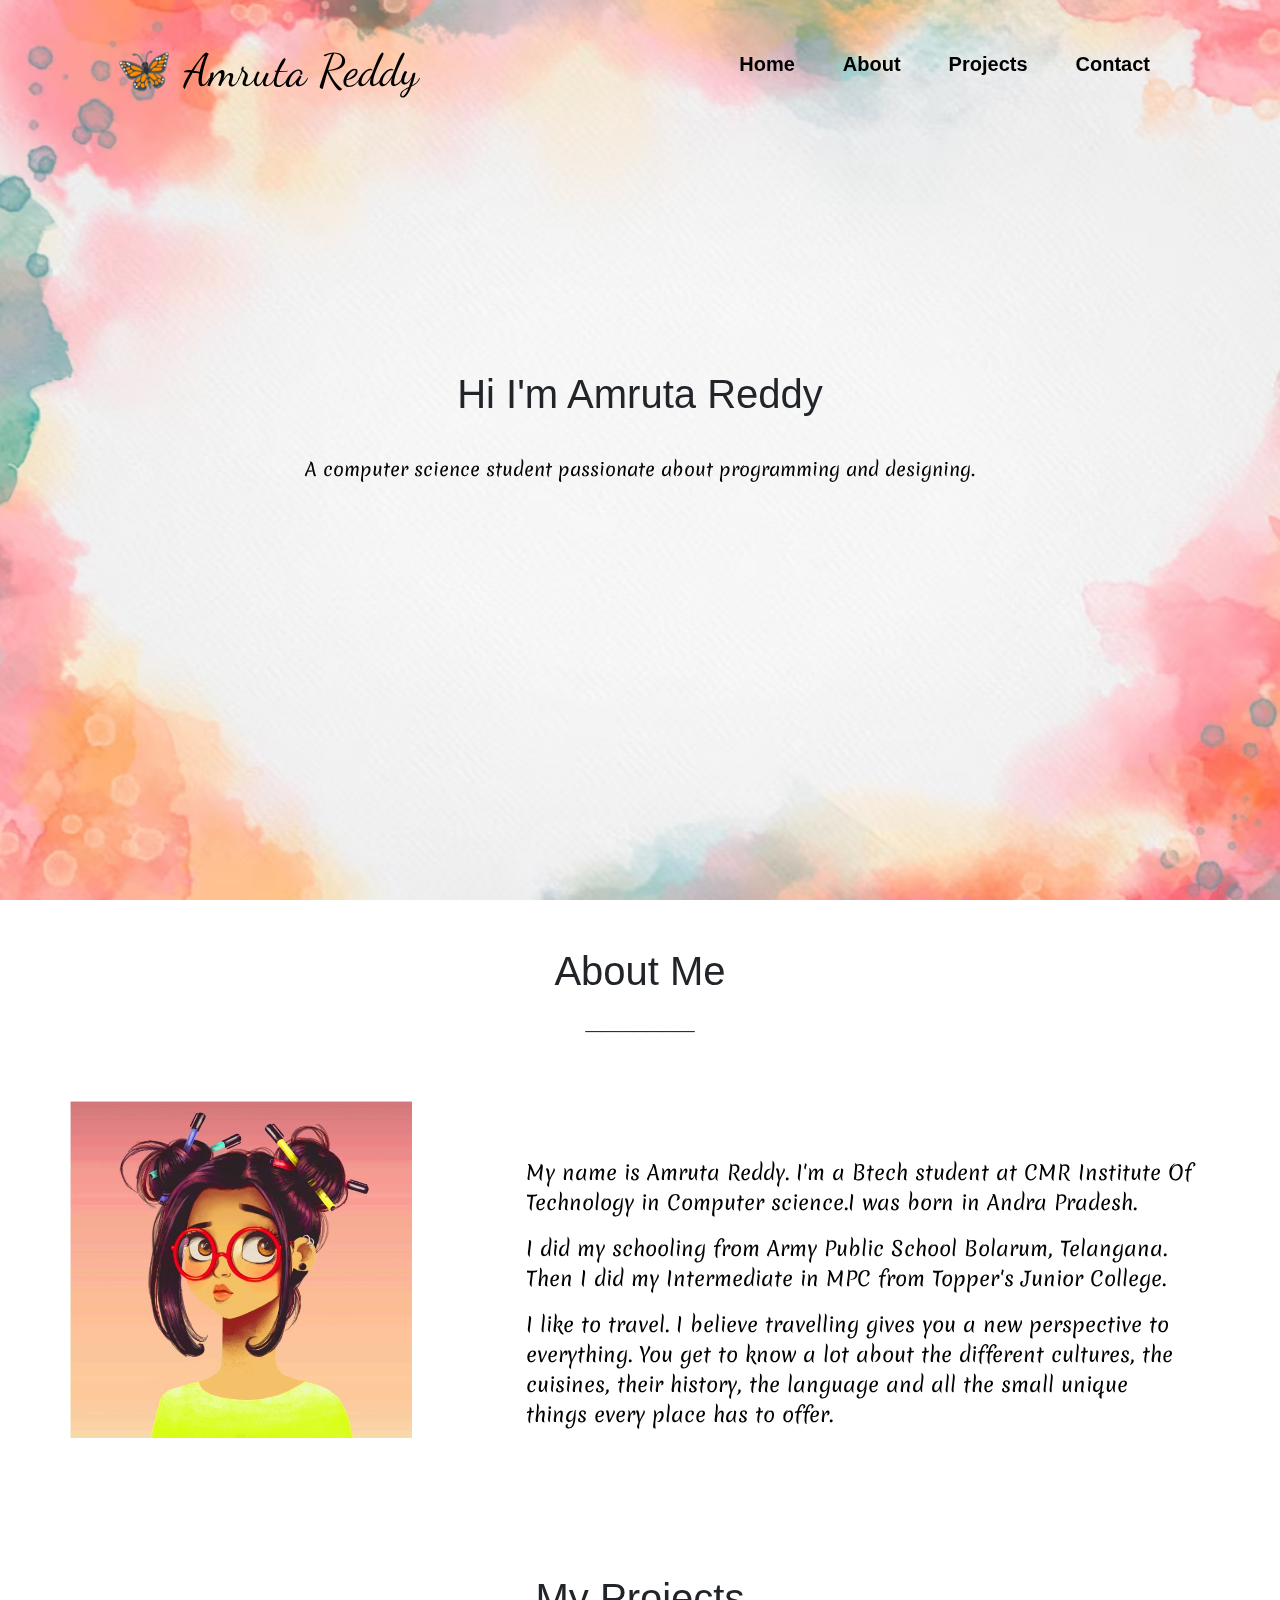
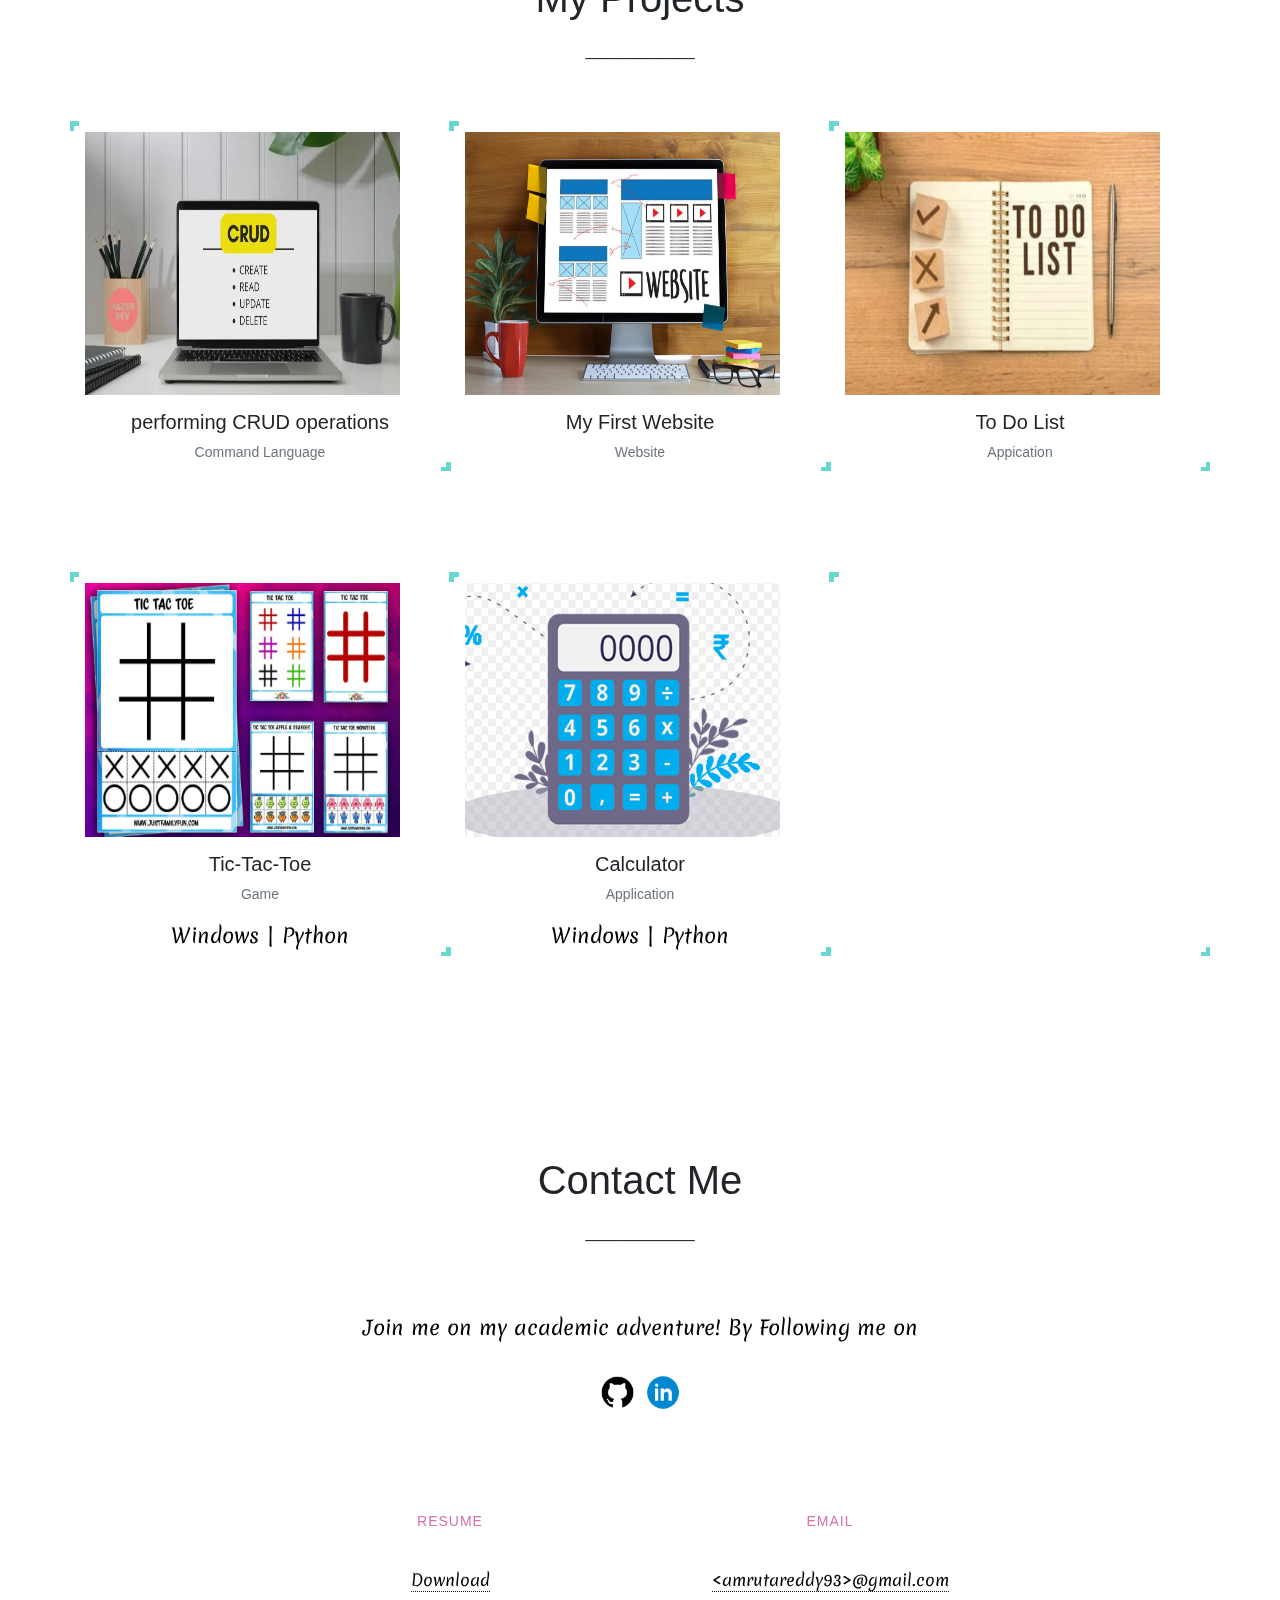
<file: index.html>
<!DOCTYPE html>
<html lang="en">

<head>
    <meta charset="UTF-8" />
    <meta http-equiv="X-UA-Compatible" content="IE=edge" />
    <meta name="viewport" content="width=device-width, initial-scale=1.0" />
    <title>&#129419;Personal Portfolio&#129419;</title>
    <link rel="stylesheet" href="styles.css" />    
    <link rel="stylesheet" href="homestyles.css" /> 
    <link rel="stylesheet" href="aboutstyles.css" /> 
    <link rel="stylesheet" href="projectstyles.css" /> 
    <link rel="stylesheet" href="contactstyles.css" /> 
    <script>
        // Smooth scrolling when clicking on navigation links
        document.querySelectorAll('a[href^="#"]').forEach(anchor => {
          anchor.addEventListener('click', function (e) {
            e.preventDefault();
      
            document.querySelector(this.getAttribute('href')).scrollIntoView({
              behavior: 'smooth'
            });
          });
        });
      </script>
      
</head>

<body>
    <div class="bg"></div>
    <nav class="navbar">
        <!-- LOGO -->
        <div class="logo">&#129419; Amruta Reddy</div>

        <!-- NAVIGATION MENU -->
        <ul class="nav-links">

            <!-- USING CHECKBOX HACK -->
            <input type="checkbox" id="checkbox_toggle" />
            <label for="checkbox_toggle" class="hamburger">&#9776;</label>

            <!-- NAVIGATION MENUS -->
            <div class="menu">

                <li><a href="#section1">Home</a></li>
                <li><a href="#section2">About</a></li>
                <li><a href="#section3">Projects</a></li>
                <li><a href="#section4">Contact</a></li>
            </div>
        </ul>
    </nav>
    <div class="section" id="section1">
        
        <div class="main">
        <h1>Hi I'm Amruta Reddy</h1>
        <p>A computer science student passionate about programming and designing.</p>
    </div>
    </div>
    <div class="section" id="section2">

    <div class="detail">
        <h1>About Me</h1>
        <h3>_______</h3>
    </div>
    <div class="container">
        <div class="row">
            <img src="images\g.jpg" alt="" height="30%" width="30%" style="padding-top: 5%;">
            <div class="col-lg self-bio" style="padding-left: 10%;">
                <p>My name is Amruta Reddy. I'm a Btech student at CMR Institute Of Technology in Computer science.I
                    was born in Andra Pradesh.</p>
                <p>I did my schooling from Army Public School Bolarum, Telangana. Then I did my Intermediate in MPC from
                    Topper's Junior College.</p>
                <p>I like to travel. I believe travelling gives you a new perspective to everything. You get to know a
                    lot about the different cultures, the cuisines, their history, the language and all the small unique
                    things every place has to offer.</p>
            </div>
        </div>
    </div>
    </div>
</div>
    <div class="section" id="section3">
        <link rel="stylesheet" href="projectstyles.css" />
        <link rel="stylesheet" href="https://cdn.jsdelivr.net/npm/bootstrap@4.0.0/dist/css/bootstrap.min.css"
        integrity="sha384-Gn5384xqQ1aoWXA+058RXPxPg6fy4IWvTNh0E263XmFcJlSAwiGgFAW/dAiS6JXm" crossorigin="anonymous">
    <script src="https://code.jquery.com/jquery-3.2.1.slim.min.js"
        integrity="sha384-KJ3o2DKtIkvYIK3UENzmM7KCkRr/rE9/Qpg6aAZGJwFDMVNA/GpGFF93hXpG5KkN"
        crossorigin="anonymous"></script>
    <script src="https://cdn.jsdelivr.net/npm/popper.js@1.12.9/dist/umd/popper.min.js"
        integrity="sha384-ApNbgh9B+Y1QKtv3Rn7W3mgPxhU9K/ScQsAP7hUibX39j7fakFPskvXusvfa0b4Q"
        crossorigin="anonymous"></script>
    <script src="https://cdn.jsdelivr.net/npm/bootstrap@4.0.0/dist/js/bootstrap.min.js"
        integrity="sha384-JZR6Spejh4U02d8jOt6vLEHfe/JQGiRRSQQxSfFWpi1MquVdAyjUar5+76PVCmYl"
        crossorigin="anonymous"></script>
    <link rel="preconnect" href="https://fonts.googleapis.com">
    <link rel="preconnect" href="https://fonts.gstatic.com" crossorigin>
    <link
        href="https://fonts.googleapis.com/css2?family=Cormorant+Garamond:ital,wght@0,300;1,400&family=Dancing+Script:wght@500&family=Merienda:wght@300&display=swap"
        rel="stylesheet">
    <div class="proj">
        <h1>My Projects</h1>
        <h3>_______</h3>
    </div>
    <div class="container">
        <div class="row" style="padding-top: 30px;">
            <div class="col-sm">
                <a href="bash.html"><img src="images\CRUD.jpg" alt="" height="80%" width="90%"></a>
                <h5>performing CRUD operations</h5>
                <p class="text-muted">Command Language</p>
                <p class="des"> Linux | Bash Terminal</p>
            </div>
            <div class="col-sm">
                <a href="website.html"><img src="images\WordPress.jpg" alt="" height="80%" width="90%"></a>
                <h5>My First Website</h5>
                <p class="text-muted">Website</p>
                <p class="des"> Windows | WordPress</p>
            </div>
            <div class="col-sm">
                <a href="todo.html"><img src="images\to do list.png" alt="" height="80%" width="90%"></a>
                <h5>To Do List</h5>
                <p class="text-muted">Appication</p>
                <p class="des"> Windows | Python</p>
            </div>
        </div>
    </div>
    <br>
    <br>
    <br>
    <div class="container">
        <div class="row" style="padding-top: 30px;">
            <div class="col-sm">
                <a href="3tgame.html"><img src="images\tic-tac-toe.png" alt="" height="70%" width="90%"></a>
                <h5>Tic-Tac-Toe</h5>
                <p class="text-muted">Game</p>
                <p class="des"> Windows | Python</p>
            </div>
            <div class="col-sm">
                <a href="calci.html"><img src="images\calci.png" alt="" height="70%" width="90%"></a>
                <h5>Calculator</h5>
                <p class="text-muted">Application</p>
                <p class="des"> Windows | Python</p>
            </div>
            <div class="col-sm">

            </div>
        </div>
    </div>
    <br>
    <br>
    <br>
</div>
    <div class="section" id="section4">
        
    <div class="con">
        <h1>Contact Me</h1>
        <h3>_______</h3>
        <p>Join me on my academic adventure! By Following me on <br> <br><a href="https://github.com/Amruta-Reddy"><img src="images\giticon.png" alt="" width="3%"></a> <a href="https://www.linkedin.com/in/amruta-reddy "><img src="images\linkedinicon.png" alt="" width="3%"></a></p>
    </div>
    <div class="container">
        <div class="row contact-details">
            <div class="col-lg-2"></div>
            <div class="col-lg-4">
                <div class="light-box box-hover">
                    <h2><i class="fa fa-file-text"></i><span>Resume</span></h2>
                    <p><a href="images\resume.pdf" class="only">Download</a>
                    </p>
                </div>
            </div>
            <div class="col-lg-4">
                <div class="light-box box-hover">
                    <h2><i class="fa fa-paper-plane"></i><span>Email</span></h2>
                    <p><a href="mailto:amrutareddy93@gmail.com" class="only">&lt;amrutareddy93&gt;@gmail.com</a></p>
                </div>
            </div>
            <div class="col-lg-2"></div>
        </div>
    </div>
</div>
</body>

</html>
</file>
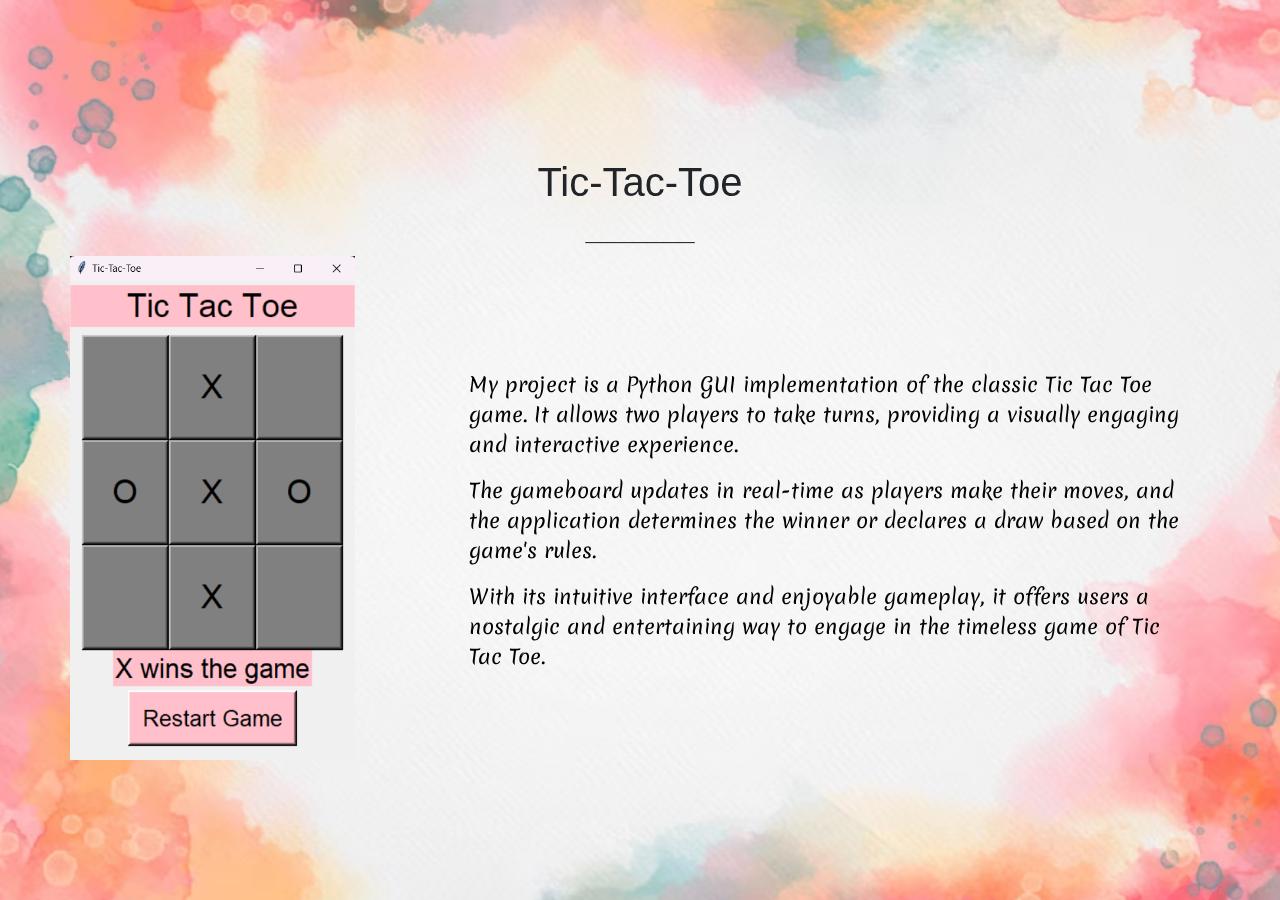
<file: 3tgame.html>
<!DOCTYPE html>
<html lang="en">

<head>
    <meta charset="UTF-8" />
    <meta http-equiv="X-UA-Compatible" content="IE=edge" />
    <meta name="viewport" content="width=device-width, initial-scale=1.0" />
    <title>Tic-Tac-Toe</title>
    <link rel="stylesheet" href="styles.css">
    <link rel="stylesheet" href="aboutstyles.css">
    <link rel="stylesheet" href="https://cdn.jsdelivr.net/npm/bootstrap@4.0.0/dist/css/bootstrap.min.css" integrity="sha384-Gn5384xqQ1aoWXA+058RXPxPg6fy4IWvTNh0E263XmFcJlSAwiGgFAW/dAiS6JXm" crossorigin="anonymous">
    <script src="https://code.jquery.com/jquery-3.2.1.slim.min.js" integrity="sha384-KJ3o2DKtIkvYIK3UENzmM7KCkRr/rE9/Qpg6aAZGJwFDMVNA/GpGFF93hXpG5KkN" crossorigin="anonymous"></script>
    <script src="https://cdn.jsdelivr.net/npm/popper.js@1.12.9/dist/umd/popper.min.js" integrity="sha384-ApNbgh9B+Y1QKtv3Rn7W3mgPxhU9K/ScQsAP7hUibX39j7fakFPskvXusvfa0b4Q" crossorigin="anonymous"></script>
    <script src="https://cdn.jsdelivr.net/npm/bootstrap@4.0.0/dist/js/bootstrap.min.js" integrity="sha384-JZR6Spejh4U02d8jOt6vLEHfe/JQGiRRSQQxSfFWpi1MquVdAyjUar5+76PVCmYl" crossorigin="anonymous"></script>
    <link rel="preconnect" href="https://fonts.googleapis.com">
    <link rel="preconnect" href="https://fonts.gstatic.com" crossorigin>
    <link href="https://fonts.googleapis.com/css2?family=Cormorant+Garamond:ital,wght@0,300;1,400&family=Dancing+Script:wght@500&family=Merienda:wght@300&display=swap" rel="stylesheet">

    
</head>

<body>
    <div class="bg"></div>
    <div class="detail">
        <h1>Tic-Tac-Toe</h1>
        <h3>_______</h3>
    </div>
    <div class="container">
        <div class="row">
            <img src="images\3timg.png" alt=""  width="25%">
            <div class="col-lg self-bio" style="padding-left: 10%;">
                <p>My project is a Python GUI implementation of the classic Tic Tac Toe game. It allows two players to take turns, providing a visually engaging and interactive experience. </p>
                <p> The gameboard updates in real-time as players make their moves, and the application determines the winner or declares a draw based on the game's rules. </p>
                <p>With its intuitive interface and enjoyable gameplay, it offers users a nostalgic and entertaining way to engage in the timeless game of Tic Tac Toe.</p>
            </div>
        </div>
    </div>
    </div>
    
</body>

</html>
</file>
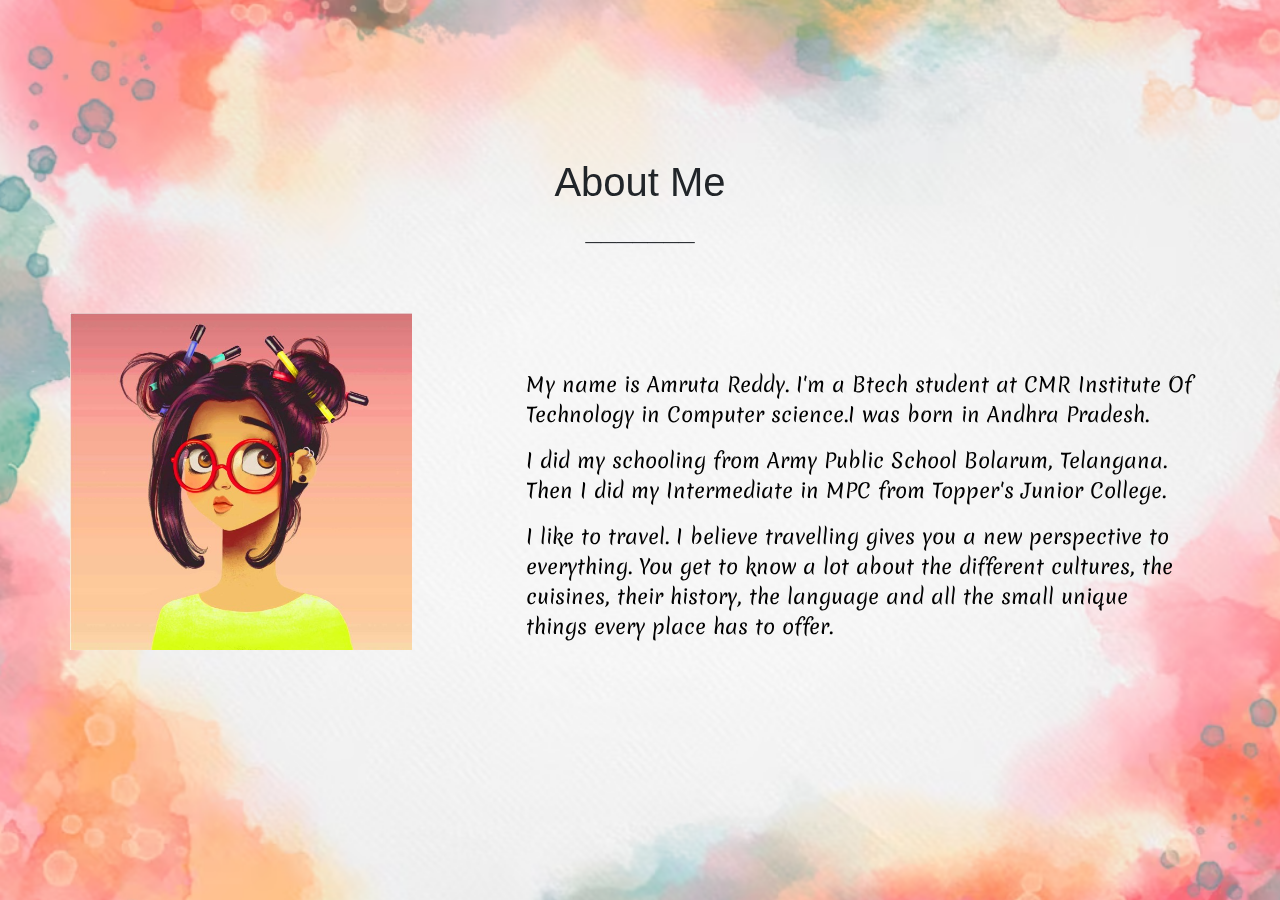
<file: about.html>
<!DOCTYPE html>
<html lang="en">
<head>
    <meta charset="UTF-8">
    <meta http-equiv="X-UA-Compatible" content="IE=edge">
    <meta name="viewport" content="width=device-width, initial-scale=1.0">
    <title>About Me</title>
    <link rel="stylesheet" href="styles.css">    
    <link rel="stylesheet" href="aboutstyles.css">
    <link rel="stylesheet" href="https://cdn.jsdelivr.net/npm/bootstrap@4.0.0/dist/css/bootstrap.min.css" integrity="sha384-Gn5384xqQ1aoWXA+058RXPxPg6fy4IWvTNh0E263XmFcJlSAwiGgFAW/dAiS6JXm" crossorigin="anonymous">
    <script src="https://code.jquery.com/jquery-3.2.1.slim.min.js" integrity="sha384-KJ3o2DKtIkvYIK3UENzmM7KCkRr/rE9/Qpg6aAZGJwFDMVNA/GpGFF93hXpG5KkN" crossorigin="anonymous"></script>
    <script src="https://cdn.jsdelivr.net/npm/popper.js@1.12.9/dist/umd/popper.min.js" integrity="sha384-ApNbgh9B+Y1QKtv3Rn7W3mgPxhU9K/ScQsAP7hUibX39j7fakFPskvXusvfa0b4Q" crossorigin="anonymous"></script>
    <script src="https://cdn.jsdelivr.net/npm/bootstrap@4.0.0/dist/js/bootstrap.min.js" integrity="sha384-JZR6Spejh4U02d8jOt6vLEHfe/JQGiRRSQQxSfFWpi1MquVdAyjUar5+76PVCmYl" crossorigin="anonymous"></script>
    <link rel="preconnect" href="https://fonts.googleapis.com">
    <link rel="preconnect" href="https://fonts.gstatic.com" crossorigin>
    <link href="https://fonts.googleapis.com/css2?family=Cormorant+Garamond:ital,wght@0,300;1,400&family=Dancing+Script:wght@500&family=Merienda:wght@300&display=swap" rel="stylesheet">
</head>
<body>
    <div class="bg"></div>

    <div class="detail">
        <h1>About Me</h1>
        <h3>_______</h3>
    </div>
    <div class="container">
        <div class="row">
            <img src="images\g.jpg" alt="" height="30%" width="30%" style="padding-top: 5%;">
            <div class="col-lg self-bio" style="padding-left: 10%;">
                <p>My name is Amruta Reddy. I'm a Btech student at CMR Institute Of Technology in Computer science.I
                    was born in Andhra Pradesh.</p>
                <p>I did my schooling from Army Public School Bolarum, Telangana. Then I did my Intermediate in MPC from
                    Topper's Junior College.</p>
                <p>I like to travel. I believe travelling gives you a new perspective to everything. You get to know a
                    lot about the different cultures, the cuisines, their history, the language and all the small unique
                    things every place has to offer.</p>
            </div>
        </div>
    </div>
    </div>

</body>
</html>
</file>
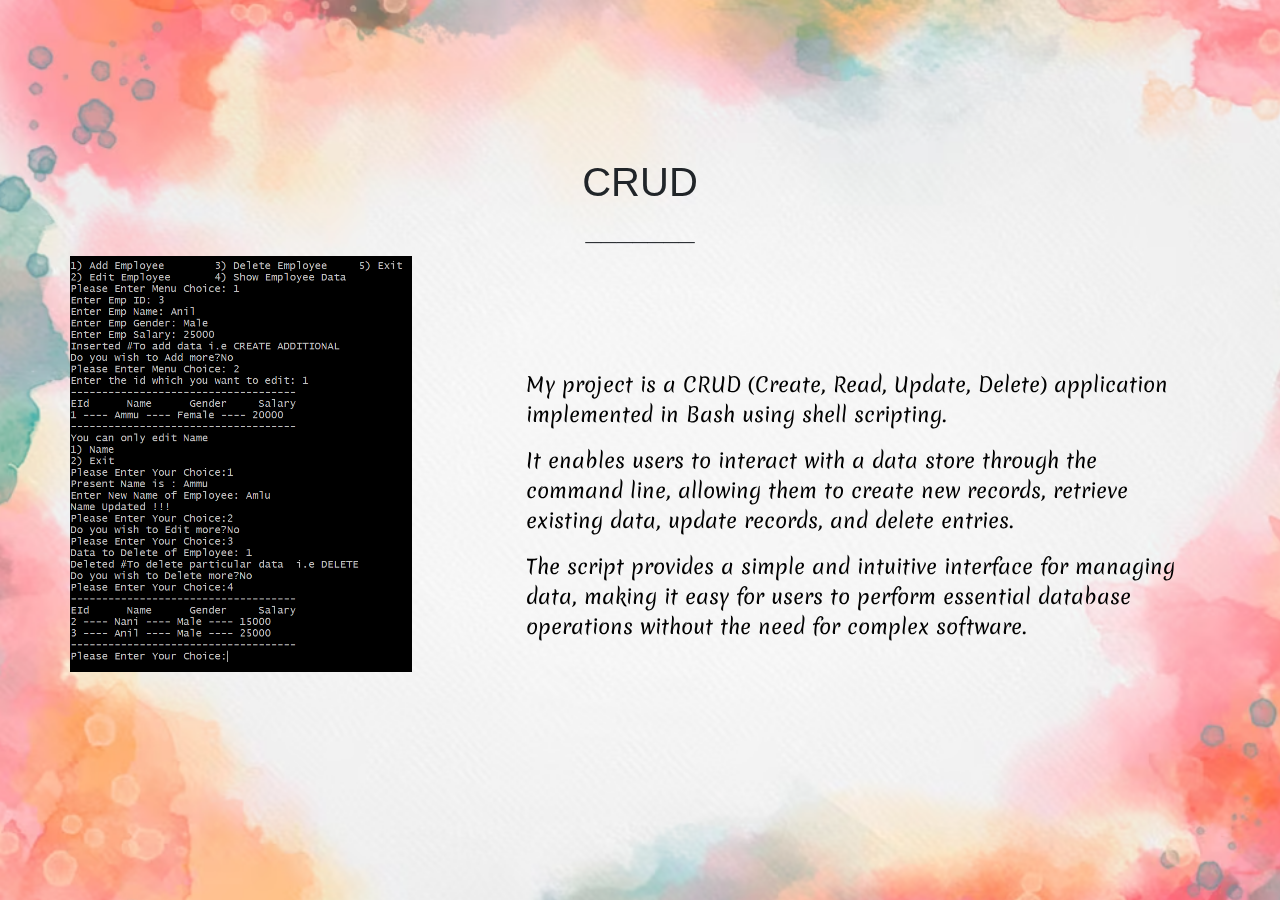
<file: bash.html>
<!DOCTYPE html>
<html lang="en">

<head>
    <meta charset="UTF-8" />
    <meta http-equiv="X-UA-Compatible" content="IE=edge" />
    <meta name="viewport" content="width=device-width, initial-scale=1.0" />
    <title>CRUD</title>
    <link rel="stylesheet" href="styles.css">
    <link rel="stylesheet" href="aboutstyles.css">
    <link rel="stylesheet" href="https://cdn.jsdelivr.net/npm/bootstrap@4.0.0/dist/css/bootstrap.min.css" integrity="sha384-Gn5384xqQ1aoWXA+058RXPxPg6fy4IWvTNh0E263XmFcJlSAwiGgFAW/dAiS6JXm" crossorigin="anonymous">
    <script src="https://code.jquery.com/jquery-3.2.1.slim.min.js" integrity="sha384-KJ3o2DKtIkvYIK3UENzmM7KCkRr/rE9/Qpg6aAZGJwFDMVNA/GpGFF93hXpG5KkN" crossorigin="anonymous"></script>
    <script src="https://cdn.jsdelivr.net/npm/popper.js@1.12.9/dist/umd/popper.min.js" integrity="sha384-ApNbgh9B+Y1QKtv3Rn7W3mgPxhU9K/ScQsAP7hUibX39j7fakFPskvXusvfa0b4Q" crossorigin="anonymous"></script>
    <script src="https://cdn.jsdelivr.net/npm/bootstrap@4.0.0/dist/js/bootstrap.min.js" integrity="sha384-JZR6Spejh4U02d8jOt6vLEHfe/JQGiRRSQQxSfFWpi1MquVdAyjUar5+76PVCmYl" crossorigin="anonymous"></script>
    <link rel="preconnect" href="https://fonts.googleapis.com">
    <link rel="preconnect" href="https://fonts.gstatic.com" crossorigin>
    <link href="https://fonts.googleapis.com/css2?family=Cormorant+Garamond:ital,wght@0,300;1,400&family=Dancing+Script:wght@500&family=Merienda:wght@300&display=swap" rel="stylesheet">

    
</head>

<body>
    <div class="bg"></div>
    <div class="detail">
        <h1>CRUD</h1>
        <h3>_______</h3>
    </div>
    <div class="container">
        <div class="row">
            <img src="images\bashimg.png" alt="" height="30%" width="30%" >
            <div class="col-lg self-bio" style="padding-left: 10%;">
                <p>My project is a CRUD (Create, Read, Update, Delete) application implemented in Bash using shell scripting. </p>
                <p> It enables users to interact with a data store through the command line, allowing them to create new records, retrieve existing data, update records, and delete entries. </p>
                <p>The script provides a simple and intuitive interface for managing data, making it easy for users to perform essential database operations without the need for complex software.</p>
            </div>
        </div>
    </div>
    </div>
    
</body>

</html>
</file>
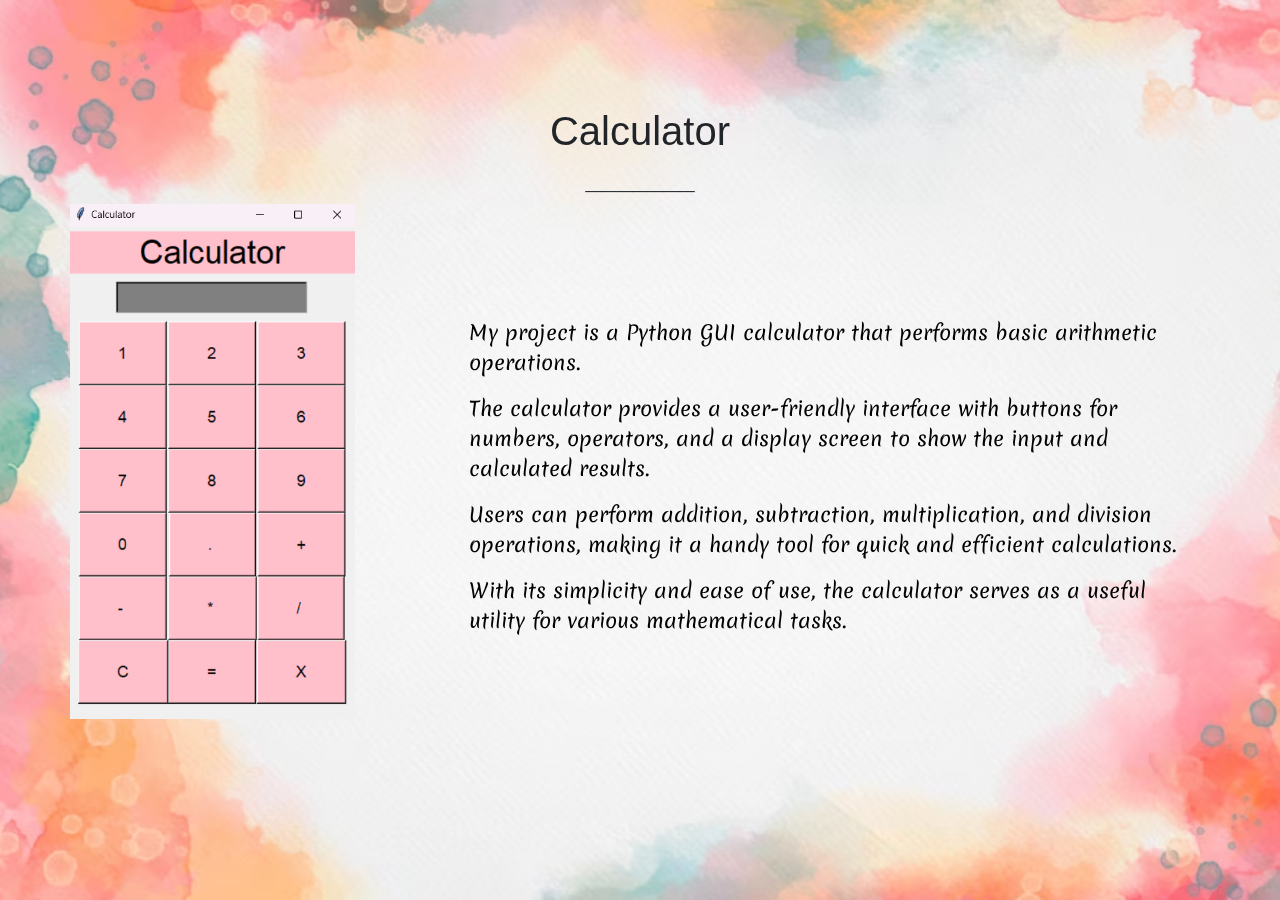
<file: calci.html>
<!DOCTYPE html>
<html lang="en">

<head>
    <meta charset="UTF-8" />
    <meta http-equiv="X-UA-Compatible" content="IE=edge" />
    <meta name="viewport" content="width=device-width, initial-scale=1.0" />
    <title>Calculator</title>
    <link rel="stylesheet" href="styles.css">
    <link rel="stylesheet" href="aboutstyles.css">
    <link rel="stylesheet" href="https://cdn.jsdelivr.net/npm/bootstrap@4.0.0/dist/css/bootstrap.min.css" integrity="sha384-Gn5384xqQ1aoWXA+058RXPxPg6fy4IWvTNh0E263XmFcJlSAwiGgFAW/dAiS6JXm" crossorigin="anonymous">
    <script src="https://code.jquery.com/jquery-3.2.1.slim.min.js" integrity="sha384-KJ3o2DKtIkvYIK3UENzmM7KCkRr/rE9/Qpg6aAZGJwFDMVNA/GpGFF93hXpG5KkN" crossorigin="anonymous"></script>
    <script src="https://cdn.jsdelivr.net/npm/popper.js@1.12.9/dist/umd/popper.min.js" integrity="sha384-ApNbgh9B+Y1QKtv3Rn7W3mgPxhU9K/ScQsAP7hUibX39j7fakFPskvXusvfa0b4Q" crossorigin="anonymous"></script>
    <script src="https://cdn.jsdelivr.net/npm/bootstrap@4.0.0/dist/js/bootstrap.min.js" integrity="sha384-JZR6Spejh4U02d8jOt6vLEHfe/JQGiRRSQQxSfFWpi1MquVdAyjUar5+76PVCmYl" crossorigin="anonymous"></script>
    <link rel="preconnect" href="https://fonts.googleapis.com">
    <link rel="preconnect" href="https://fonts.gstatic.com" crossorigin>
    <link href="https://fonts.googleapis.com/css2?family=Cormorant+Garamond:ital,wght@0,300;1,400&family=Dancing+Script:wght@500&family=Merienda:wght@300&display=swap" rel="stylesheet">

    
</head>

<body>
    <div class="bg"></div>
    <div class="detail">
        <h1 style="padding-top:6%;">Calculator</h1>
        <h3>_______</h3>
    </div>
    <div class="container">
        <div class="row">
            <img src="images\calcimg.png" alt="" height="20%" width="25%" >
            <div class="col-lg self-bio" style="padding-left: 10%;">
                <p>My project is a Python GUI calculator that performs basic arithmetic operations.</p>
                <p>The calculator provides a user-friendly interface with buttons for numbers, operators, and a display screen to show the input and calculated results. </p>
                <p>Users can perform addition, subtraction, multiplication, and division operations, making it a handy tool for quick and efficient calculations. </p>
                <p>With its simplicity and ease of use, the calculator serves as a useful utility for various mathematical tasks.</p>
            </div>
        </div>
    </div>
    </div>
    
</body>

</html>
</file>
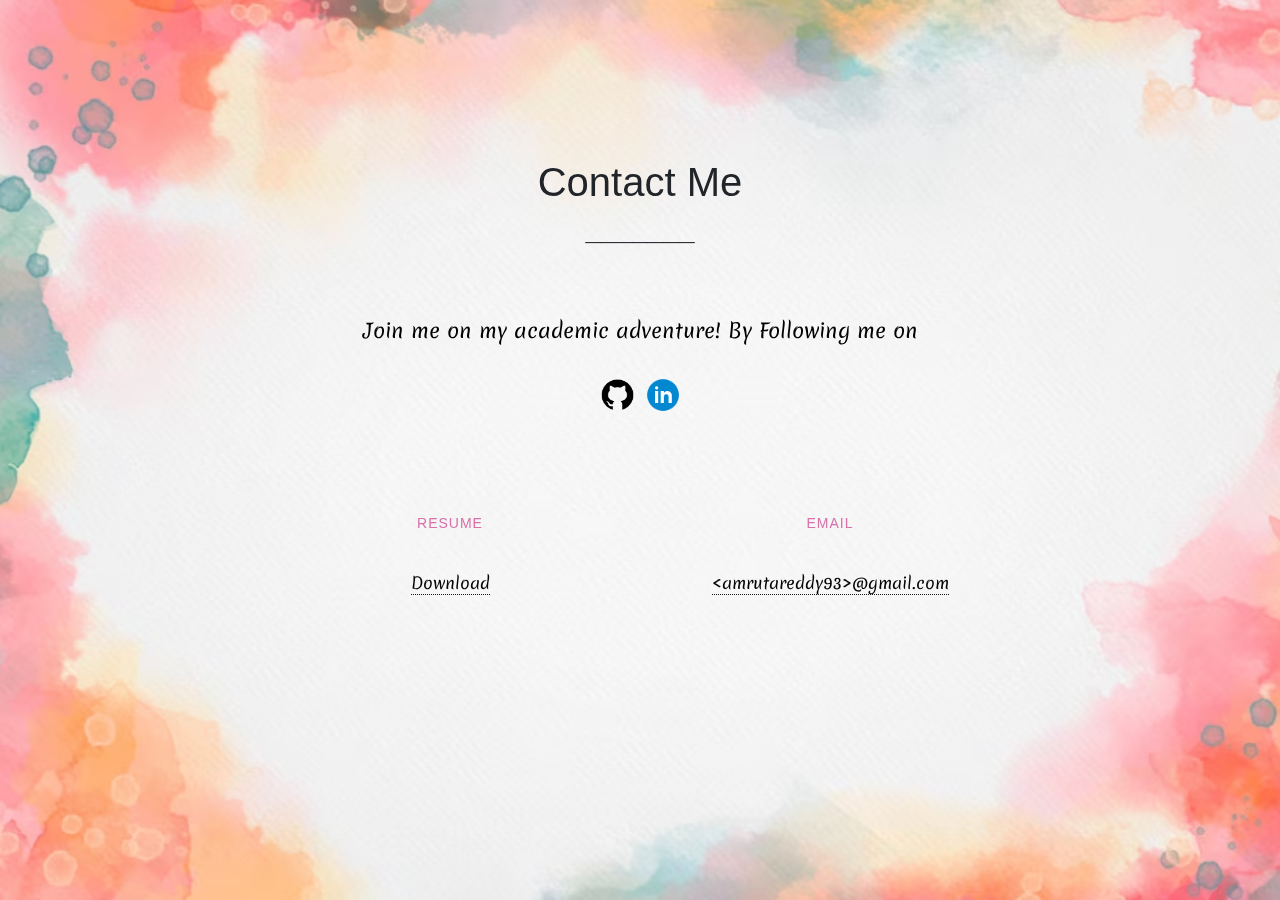
<file: contact.html>
<!DOCTYPE html>
<html lang="en">
<head>
    <meta charset="UTF-8">
    <meta http-equiv="X-UA-Compatible" content="IE=edge">
    <meta name="viewport" content="width=device-width, initial-scale=1.0">
    <title>contact</title>
    <link rel="stylesheet" href="styles.css">
    <link rel="stylesheet" href="contactstyles.css">
    
    <link rel="stylesheet" href="https://cdn.jsdelivr.net/npm/bootstrap@4.0.0/dist/css/bootstrap.min.css" integrity="sha384-Gn5384xqQ1aoWXA+058RXPxPg6fy4IWvTNh0E263XmFcJlSAwiGgFAW/dAiS6JXm" crossorigin="anonymous">
    <script src="https://code.jquery.com/jquery-3.2.1.slim.min.js" integrity="sha384-KJ3o2DKtIkvYIK3UENzmM7KCkRr/rE9/Qpg6aAZGJwFDMVNA/GpGFF93hXpG5KkN" crossorigin="anonymous"></script>
    <script src="https://cdn.jsdelivr.net/npm/popper.js@1.12.9/dist/umd/popper.min.js" integrity="sha384-ApNbgh9B+Y1QKtv3Rn7W3mgPxhU9K/ScQsAP7hUibX39j7fakFPskvXusvfa0b4Q" crossorigin="anonymous"></script>
    <script src="https://cdn.jsdelivr.net/npm/bootstrap@4.0.0/dist/js/bootstrap.min.js" integrity="sha384-JZR6Spejh4U02d8jOt6vLEHfe/JQGiRRSQQxSfFWpi1MquVdAyjUar5+76PVCmYl" crossorigin="anonymous"></script>
    <link rel="preconnect" href="https://fonts.googleapis.com">
    <link rel="preconnect" href="https://fonts.gstatic.com" crossorigin>
    <link href="https://fonts.googleapis.com/css2?family=Cormorant+Garamond:ital,wght@0,300;1,400&family=Dancing+Script:wght@500&family=Merienda:wght@300&display=swap" rel="stylesheet">
    <link rel="stylesheet" href="https://cdn.jsdelivr.net/npm/bootstrap@4.0.0/dist/css/bootstrap.min.css" integrity="sha384-Gn5384xqQ1aoWXA+058RXPxPg6fy4IWvTNh0E263XmFcJlSAwiGgFAW/dAiS6JXm" crossorigin="anonymous">
    <script src="https://code.jquery.com/jquery-3.2.1.slim.min.js" integrity="sha384-KJ3o2DKtIkvYIK3UENzmM7KCkRr/rE9/Qpg6aAZGJwFDMVNA/GpGFF93hXpG5KkN" crossorigin="anonymous"></script>
    <script src="https://cdn.jsdelivr.net/npm/popper.js@1.12.9/dist/umd/popper.min.js" integrity="sha384-ApNbgh9B+Y1QKtv3Rn7W3mgPxhU9K/ScQsAP7hUibX39j7fakFPskvXusvfa0b4Q" crossorigin="anonymous"></script>
    <script src="https://cdn.jsdelivr.net/npm/bootstrap@4.0.0/dist/js/bootstrap.min.js" integrity="sha384-JZR6Spejh4U02d8jOt6vLEHfe/JQGiRRSQQxSfFWpi1MquVdAyjUar5+76PVCmYl" crossorigin="anonymous"></script>
    <link rel="preconnect" href="https://fonts.googleapis.com">
    <link rel="preconnect" href="https://fonts.gstatic.com" crossorigin>
    <link href="https://fonts.googleapis.com/css2?family=Cormorant+Garamond:ital,wght@0,300;1,400&family=Dancing+Script:wght@500&family=Merienda:wght@300&display=swap" rel="stylesheet">

</head>
<body>
    <div class="bg"></div>
    <div class="con">
        <h1>Contact Me</h1>
        <h3>_______</h3>
        <p>Join me on my academic adventure! By Following me on <br> <br><a href="https://github.com/Amruta-Reddy"><img src="images\giticon.png" alt="" width="3%"></a> <a href="https://www.linkedin.com/in/amruta-reddy "><img src="images\linkedinicon.png" alt="" width="3%"></a></p>
    </div>
    <div class="container">
        <div class="row contact-details">
            <div class="col-lg-2"></div>
            <div class="col-lg-4">
                <div class="light-box box-hover">
                    <h2><i class="fa fa-file-text"></i><span>Resume</span></h2>
                    <p><a href="images\resume.pdf" class="only">Download</a>
                    </p>
                </div>
            </div>
            <div class="col-lg-4">
                <div class="light-box box-hover">
                    <h2><i class="fa fa-paper-plane"></i><span>Email</span></h2>
                    <p><a href="mailto:amrutareddy93@gmail.com" class="only">&lt;amrutareddy93&gt;@gmail.com</a></p>
                </div>
            </div>
            <div class="col-lg-2"></div>
        </div>
    </div>
</body>
</html>
</file>
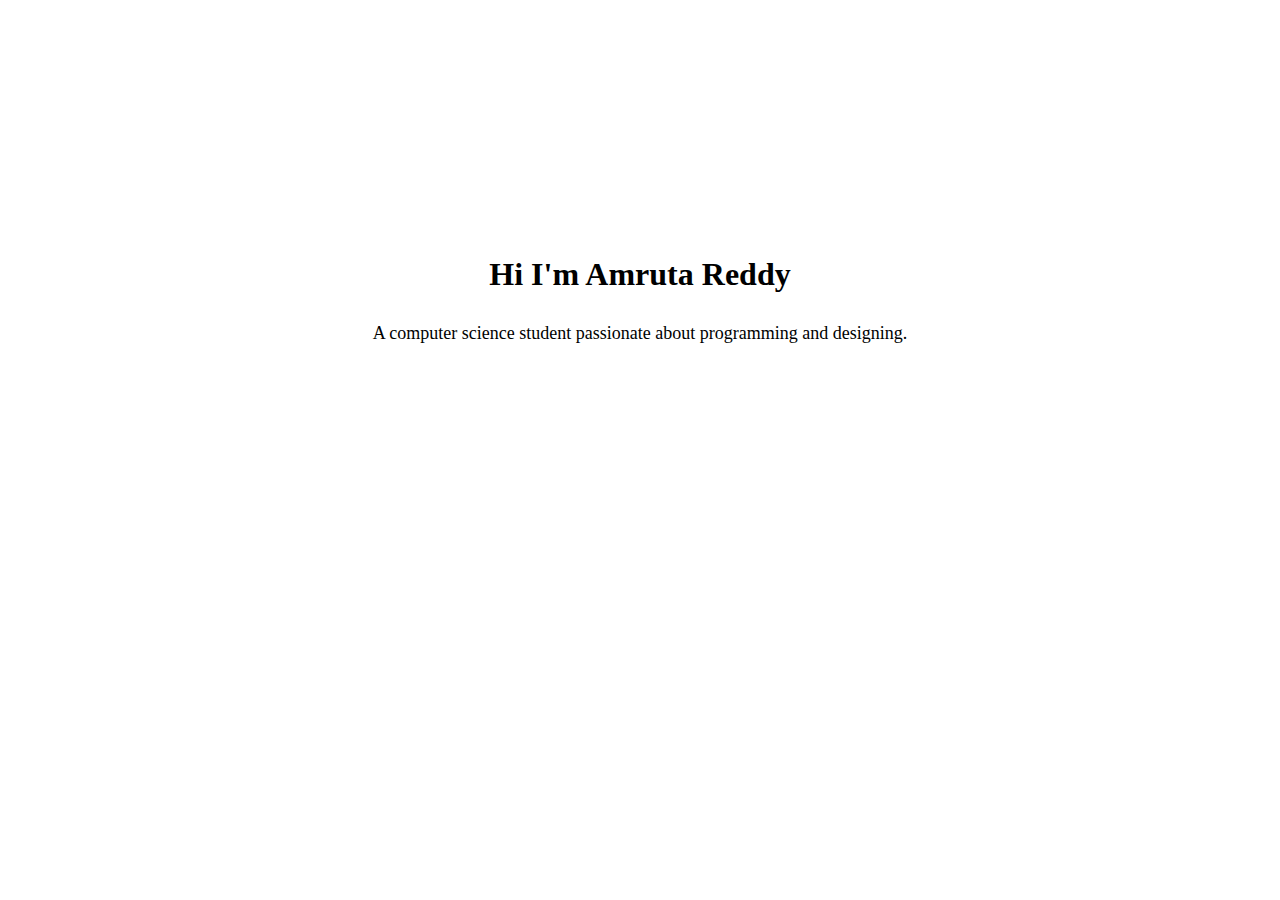
<file: home.html>
<!DOCTYPE html>
<html lang="en">

<head>
    <meta charset="UTF-8" />
    <meta http-equiv="X-UA-Compatible" content="IE=edge" />
    <meta name="viewport" content="width=device-width, initial-scale=1.0" />
    <title>&#129419;Personal Portfolio&#129419;</title>
    <link rel="stylesheet" href="styles.css" />
    <link rel="stylesheet" href="homestyles.css"/>
    <link rel="preconnect" href="https://fonts.googleapis.com">
    <link rel="preconnect" href="https://fonts.gstatic.com" crossorigin>
    <link href="https://fonts.googleapis.com/css2?family=Dancing+Script:wght@500&display=swap" rel="stylesheet">
    
</head>

<body>
    <div class="main">
        <h1>Hi I'm Amruta Reddy</h1>
        <p>A computer science student passionate about programming and designing.</p>
    </div>
</body>

</html>
</file>
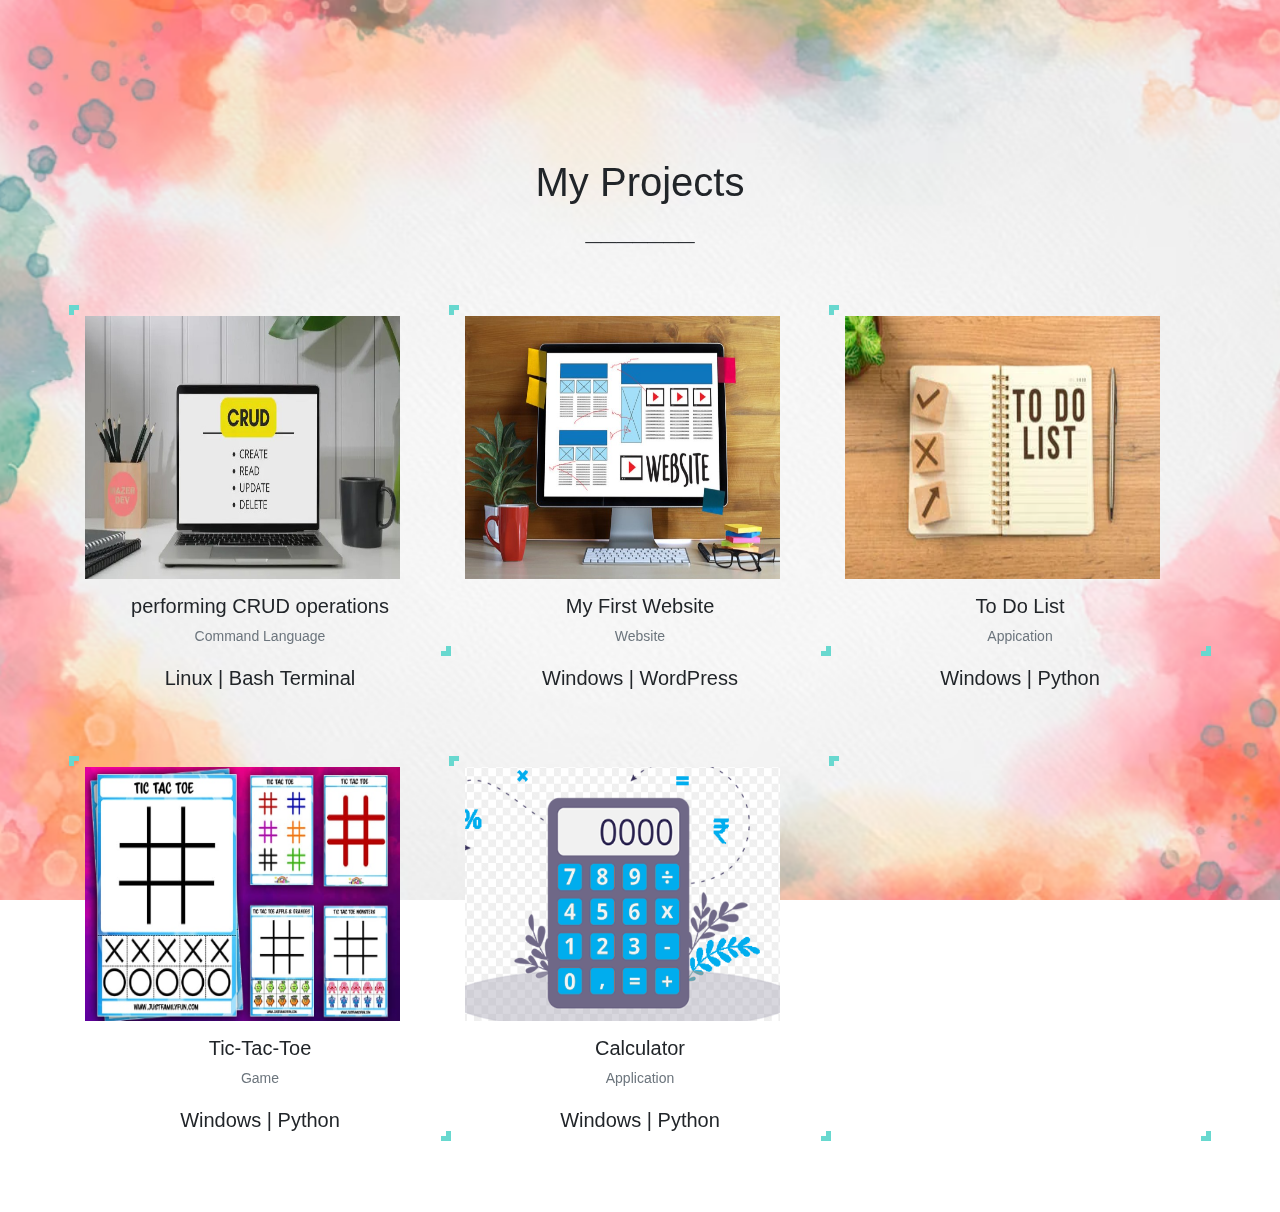
<file: projects.html>
<!DOCTYPE html>
<html lang="en">

<head>
    <meta charset="UTF-8">
    <meta http-equiv="X-UA-Compatible" content="IE=edge">
    <meta name="viewport" content="width=device-width, initial-scale=1.0">
    <title>My Projects</title>
    <link rel="stylesheet" href="projectstyles.css">
    <link rel="stylesheet" href="styles.css">

    <link rel="stylesheet" href="https://cdn.jsdelivr.net/npm/bootstrap@4.0.0/dist/css/bootstrap.min.css"
        integrity="sha384-Gn5384xqQ1aoWXA+058RXPxPg6fy4IWvTNh0E263XmFcJlSAwiGgFAW/dAiS6JXm" crossorigin="anonymous">
    <script src="https://code.jquery.com/jquery-3.2.1.slim.min.js"
        integrity="sha384-KJ3o2DKtIkvYIK3UENzmM7KCkRr/rE9/Qpg6aAZGJwFDMVNA/GpGFF93hXpG5KkN"
        crossorigin="anonymous"></script>
    <script src="https://cdn.jsdelivr.net/npm/popper.js@1.12.9/dist/umd/popper.min.js"
        integrity="sha384-ApNbgh9B+Y1QKtv3Rn7W3mgPxhU9K/ScQsAP7hUibX39j7fakFPskvXusvfa0b4Q"
        crossorigin="anonymous"></script>
    <script src="https://cdn.jsdelivr.net/npm/bootstrap@4.0.0/dist/js/bootstrap.min.js"
        integrity="sha384-JZR6Spejh4U02d8jOt6vLEHfe/JQGiRRSQQxSfFWpi1MquVdAyjUar5+76PVCmYl"
        crossorigin="anonymous"></script>
    <link rel="preconnect" href="https://fonts.googleapis.com">
    <link rel="preconnect" href="https://fonts.gstatic.com" crossorigin>
    <link
        href="https://fonts.googleapis.com/css2?family=Cormorant+Garamond:ital,wght@0,300;1,400&family=Dancing+Script:wght@500&family=Merienda:wght@300&display=swap"
        rel="stylesheet">
</head>

<body>
    <div class="bg"></div>
    <div class="proj">
        <h1>My Projects</h1>
        <h3>_______</h3>
    </div>
    <div class="container">
        <div class="row" style="padding-top: 30px;">
            <div class="col-sm">
                <a href="bash.html"><img src="images\CRUD.jpg" alt="" height="80%" width="90%"></a>
                <h5>performing CRUD operations</h5>
                <p class="text-muted">Command Language</p>
                <p class="des"> Linux | Bash Terminal</p>
            </div>
            <div class="col-sm">
                <a href="website.html"><img src="images\WordPress.jpg" alt="" height="80%" width="90%"></a>
                <h5>My First Website</h5>
                <p class="text-muted">Website</p>
                <p class="des"> Windows | WordPress</p>
            </div>
            <div class="col-sm">
                <a href="todo.html"><img src="images\to do list.png" alt="" height="80%" width="90%"></a>
                <h5>To Do List</h5>
                <p class="text-muted">Appication</p>
                <p class="des"> Windows | Python</p>
            </div>
        </div>
    </div>
    <br>
    <br>
    <br>
    <div class="container">
        <div class="row" style="padding-top: 30px;">
            <div class="col-sm">
                <a href="3tgame.html"><img src="images\tic-tac-toe.png" alt="" height="70%" width="90%"></a>
                <h5>Tic-Tac-Toe</h5>
                <p class="text-muted">Game</p>
                <p class="des"> Windows | Python</p>
            </div>
            <div class="col-sm">
                <a href="calci.html"><img src="images\calci.png" alt="" height="70%" width="90%"></a>
                <h5>Calculator</h5>
                <p class="text-muted">Application</p>
                <p class="des"> Windows | Python</p>
            </div>
            <div class="col-sm">

            </div>
        </div>
    </div>
    <br>
    <br>
    <br>
</body>

</html>
</file>
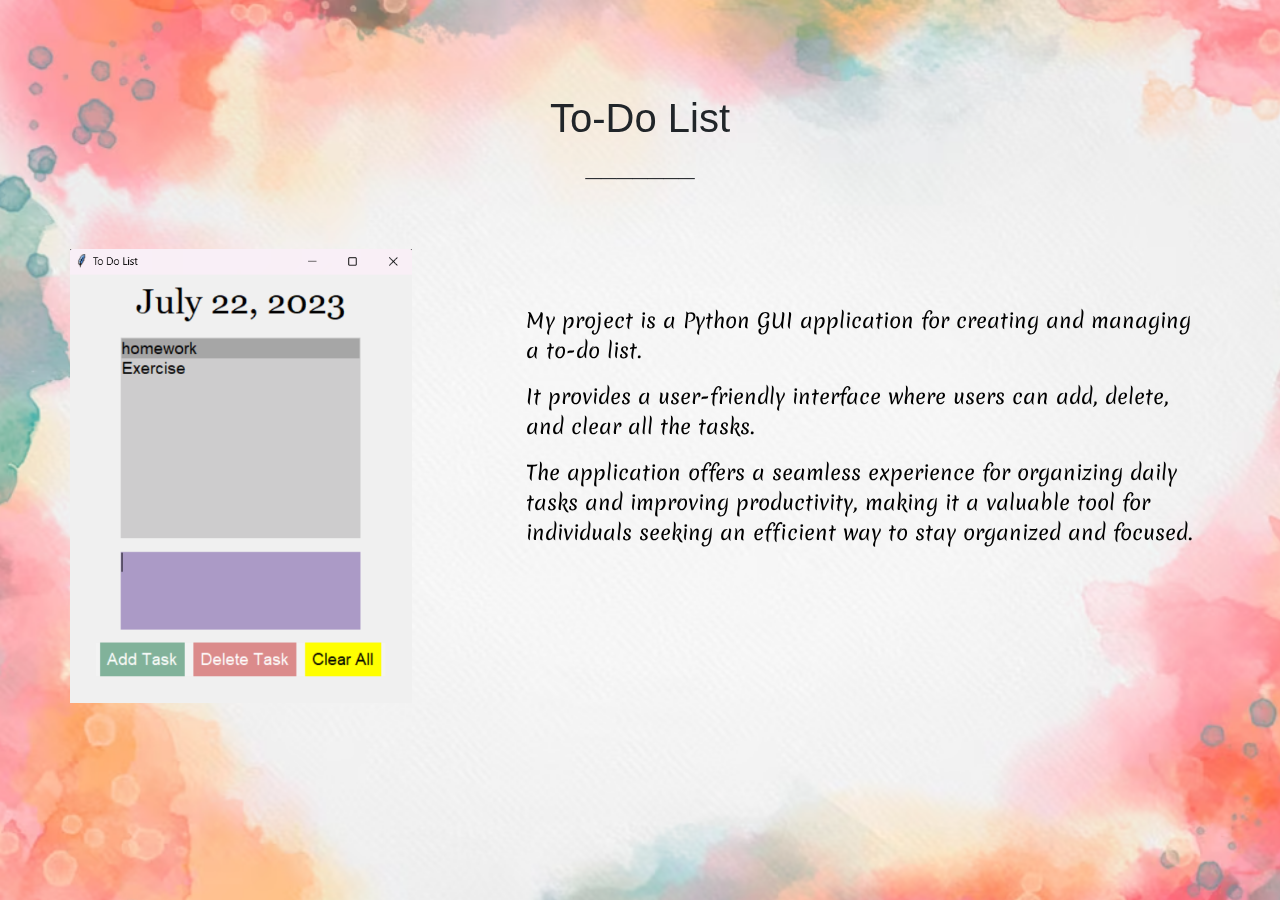
<file: todo.html>
<!DOCTYPE html>
<html lang="en">

<head>
    <meta charset="UTF-8" />
    <meta http-equiv="X-UA-Compatible" content="IE=edge" />
    <meta name="viewport" content="width=device-width, initial-scale=1.0" />
    <title>To Do List</title>
    <link rel="stylesheet" href="styles.css">
    <link rel="stylesheet" href="aboutstyles.css">
    <link rel="stylesheet" href="https://cdn.jsdelivr.net/npm/bootstrap@4.0.0/dist/css/bootstrap.min.css" integrity="sha384-Gn5384xqQ1aoWXA+058RXPxPg6fy4IWvTNh0E263XmFcJlSAwiGgFAW/dAiS6JXm" crossorigin="anonymous">
    <script src="https://code.jquery.com/jquery-3.2.1.slim.min.js" integrity="sha384-KJ3o2DKtIkvYIK3UENzmM7KCkRr/rE9/Qpg6aAZGJwFDMVNA/GpGFF93hXpG5KkN" crossorigin="anonymous"></script>
    <script src="https://cdn.jsdelivr.net/npm/popper.js@1.12.9/dist/umd/popper.min.js" integrity="sha384-ApNbgh9B+Y1QKtv3Rn7W3mgPxhU9K/ScQsAP7hUibX39j7fakFPskvXusvfa0b4Q" crossorigin="anonymous"></script>
    <script src="https://cdn.jsdelivr.net/npm/bootstrap@4.0.0/dist/js/bootstrap.min.js" integrity="sha384-JZR6Spejh4U02d8jOt6vLEHfe/JQGiRRSQQxSfFWpi1MquVdAyjUar5+76PVCmYl" crossorigin="anonymous"></script>
    <link rel="preconnect" href="https://fonts.googleapis.com">
    <link rel="preconnect" href="https://fonts.gstatic.com" crossorigin>
    <link href="https://fonts.googleapis.com/css2?family=Cormorant+Garamond:ital,wght@0,300;1,400&family=Dancing+Script:wght@500&family=Merienda:wght@300&display=swap" rel="stylesheet">

    
</head>

<body>
    <div class="bg"></div>
    <div class="detail">
        <h1 style="padding-top: 5%;">To-Do List</h1>
        <h3>_______</h3>
    </div>
    <div class="container">
        <div class="row">
            <img src="images\to-doimg.png" alt="" height="30%" width="30%" style="padding-top: 5%;">
            <div class="col-lg self-bio" style="padding-left: 10%;">
                <p>My project is a Python GUI application for creating and managing a to-do list.</p>
                <p> It provides a user-friendly interface where users can add, delete, and  clear all the tasks.</p>
                <p>The application offers a seamless experience for organizing daily tasks and improving productivity, making it a valuable tool for individuals seeking an efficient way to stay organized and focused.</p>
                
            </div>
        </div>
    </div>
    </div>
    
</body>

</html>
</file>
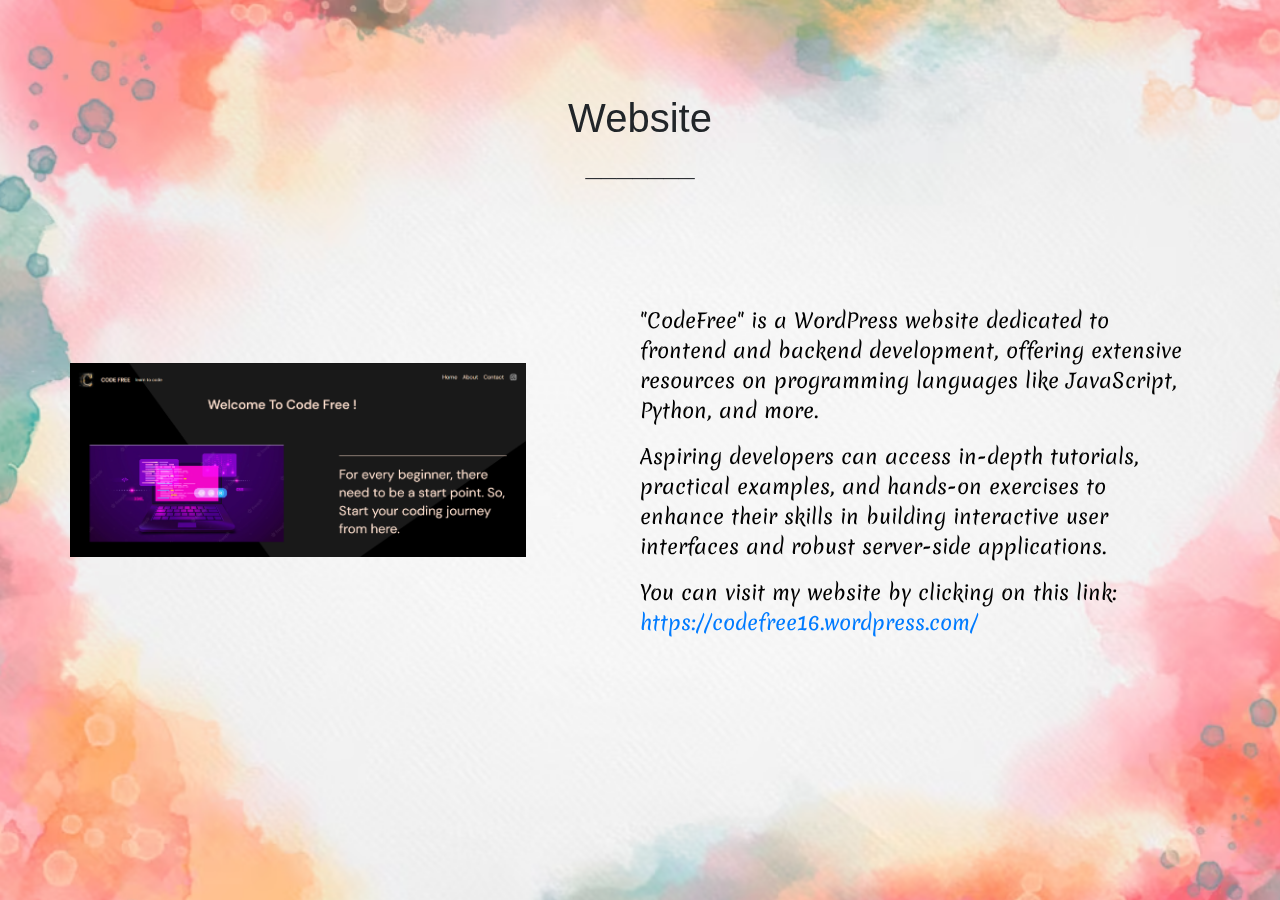
<file: website.html>
<!DOCTYPE html>
<html lang="en">

<head>
    <meta charset="UTF-8" />
    <meta http-equiv="X-UA-Compatible" content="IE=edge" />
    <meta name="viewport" content="width=device-width, initial-scale=1.0" />
    <title>Website</title>
    <link rel="stylesheet" href="styles.css">
    <link rel="stylesheet" href="aboutstyles.css">
    <link rel="stylesheet" href="https://cdn.jsdelivr.net/npm/bootstrap@4.0.0/dist/css/bootstrap.min.css" integrity="sha384-Gn5384xqQ1aoWXA+058RXPxPg6fy4IWvTNh0E263XmFcJlSAwiGgFAW/dAiS6JXm" crossorigin="anonymous">
    <script src="https://code.jquery.com/jquery-3.2.1.slim.min.js" integrity="sha384-KJ3o2DKtIkvYIK3UENzmM7KCkRr/rE9/Qpg6aAZGJwFDMVNA/GpGFF93hXpG5KkN" crossorigin="anonymous"></script>
    <script src="https://cdn.jsdelivr.net/npm/popper.js@1.12.9/dist/umd/popper.min.js" integrity="sha384-ApNbgh9B+Y1QKtv3Rn7W3mgPxhU9K/ScQsAP7hUibX39j7fakFPskvXusvfa0b4Q" crossorigin="anonymous"></script>
    <script src="https://cdn.jsdelivr.net/npm/bootstrap@4.0.0/dist/js/bootstrap.min.js" integrity="sha384-JZR6Spejh4U02d8jOt6vLEHfe/JQGiRRSQQxSfFWpi1MquVdAyjUar5+76PVCmYl" crossorigin="anonymous"></script>
    <link rel="preconnect" href="https://fonts.googleapis.com">
    <link rel="preconnect" href="https://fonts.gstatic.com" crossorigin>
    <link href="https://fonts.googleapis.com/css2?family=Cormorant+Garamond:ital,wght@0,300;1,400&family=Dancing+Script:wght@500&family=Merienda:wght@300&display=swap" rel="stylesheet">

    
</head>

<body>
    <div class="bg"></div>
    <div class="detail">
        <h1 style="padding-top: 5%;">Website</h1>
        <h3>_______</h3>
    </div>
    <div class="container">
        <div class="row">
            <img src="images\webimg.png" alt="" width="40%" style="padding-top: 15%;padding-bottom: 10%;">
            <div class="col-lg self-bio" style="padding-left: 10%;">
                <p>"CodeFree" is a WordPress website dedicated to frontend and backend development, offering extensive resources on programming languages like JavaScript, Python, and more. </p>
                <p>Aspiring developers can access in-depth tutorials, practical examples, and hands-on exercises to enhance their skills in building interactive user interfaces and robust server-side applications.</p>
                <p>You can visit my website by clicking on this link: <a href="https://codefree16.wordpress.com/">https://codefree16.wordpress.com/</a></p>
            </div>
        </div>
    </div>
    </div>
    
</body>

</html>
</file>
<file: styles.css>
/* UTILITIES */
* {
    margin: 0;
    padding: 0;
}


.bg{
background-image: url('images/background.png');
  background-size: cover;
  position: fixed;
  height: 100%;
  width: 100%;
  top: 0;
  left: 0;
  right: 0;
  bottom: 0;
  z-index: -1;
}
a {
    text-decoration: none;
}

li {
    list-style: none;
}

/* NAVBAR STYLING STARTS */
.navbar {
    position: fixed;
  top: 0;
  left: 0;
  width: 100%;
  padding: 40px;
    display: flex;
    align-items: center;
    justify-content: space-between;
    /* padding: 35px; */
    color: black;


}

.nav-links a {
    color: black;
}

/* LOGO */
.logo {
    font-family: 'Dancing Script', cursive;
    font-size: 45px;
    padding-left: 8%;
    display: flex;
}

/* NAVBAR MENU */
.menu {
    list-style: none;

  margin: 0;
  padding-right: 100px;
    display: flex;
    gap: 1em;
    font-size: 20px;
    font-weight: bold;
}

.menu li a:hover {
    color: rgb(193, 21, 130);
    
    
}

.menu li {
    padding: 5px 14px;
}

/* RESPONSIVE NAVBAR MENU STARTS */

/* CHECKBOX HACK */

input[type=checkbox] {
    display: none;
}

/* HAMBURGER MENU */
.hamburger {
    display: none;
    font-size: 24px;
    user-select: none;
}

/* APPLYING MEDIA QUERIES */
@media (max-width: 768px) {
    .menu {
        display: none;
        position: absolute;
        right: 0;
        left: 0;
        text-align: right;
        
    }

    input[type=checkbox]:checked~.menu {
        display: block;
    }

    .hamburger {
        display: block;
    }

    .dropdown {
        left: 50%;
        top: 30px;
        transform: translateX(35%);
    }


}
</file>
<file: homestyles.css>
.main{
    text-align: center;
    padding-top: 20%;
    font-size: medium;
    padding-bottom: 25%;
}
.main p{
    padding-top: 30px;
    font-size: large;
    
}
</file>
<file: aboutstyles.css>
body{
    padding-top: 30px;
    font-family: cursive;
}
.detail h1{
    text-align: center;
    padding-top: 10%;
}
.detail h3{
    text-align: center;
    font-weight: bold;
}

.self-bio{
    padding-top: 10%;
    padding-left: 10%;
    font-family: 'Cormorant Garamond', serif;
    font-family: 'Dancing Script', cursive;
    font-family: 'Merienda', cursive;
    font-size: 20px;
    color: black;
}

.rightposition{
    display: inline-block;
    display: flex;
    width: 84%;
    margin: auto;
    /* padding: 20px 0; */
    align-items: center;
    justify-content: end;

}
.container {
  overflow: auto;
}
</file>
<file: projectstyles.css>
body{
    padding-top: 30px;
}
.proj h1{
    text-align: center;
    padding-top: 10%;
}
.proj h3{
    text-align: center;
    font-weight: bold;
    padding-bottom: 20px;
}
.proj a img{
    background-color: aqua;
}
h5{
    padding-top: 15px;
    text-align: center;
}
.text-muted{
    text-align: center;
    font-family: "Droid Serif", "Helvetica Neue", Helvetica, Arial, sans-serif;
    font-size: 14px;
    color: #444;
}
.des{
    text-align: center;

}

.col-sm{
    cursor:pointer;
	position:relative;
	padding:10px 20px;
	padding-right: 10px;
	font-size:20px;
	border-top-right-radius:10px;
	border-bottom-left-radius:10px;
	transition:all 1s;
	&:after,&:before{
		content:" ";
		width:10px;
		height:10px;
		position:absolute;
		border :0px solid #fff;
		transition:all 1s;
		}
	&:after{
		top:-1px;
		left:-1px;
		border-top:5px solid rgb(104, 216, 207);;
		border-left:5px solid rgb(104, 216, 207);;
	}
	&:before{
		bottom:-1px;
		right:-1px;
		border-bottom:5px solid rgb(104, 216, 207);;
		border-right:5px solid rgb(104, 216, 207);
	}
	&:hover{
		border-top-right-radius:0px;
	border-bottom-left-radius:0px;
		&:before,&:after{
			width:50%;
			height:50%;
		}
	}
}
</file>
<file: contactstyles.css>
body{
    padding-top: 30px;
}
.con h1{
    text-align: center;
    padding-top: 10%;
}
.con h3{
    text-align: center;
    font-weight: bold;
}
.con p{
    text-align: center;
    padding-top: 60px;
    padding-bottom: 50px;
    font-size: 20px;
}

.light-box {
    padding: 20px 20px 20px 20px ;
}
p {
    margin: 0 0 10px;
    font-family: 'Cormorant Garamond', serif;
    font-family: 'Dancing Script', cursive;
    font-family: 'Merienda', cursive;
    color: black;
}
.contact-details h2 span {
    display: block;
    color: #d870a9;
    text-transform: uppercase;
    letter-spacing: 1px;
    font-size: 14px;
    margin-top: 15px;
    padding-bottom: 10%;
}
.only {
    color: #000000fb;
    border-bottom: 1px dotted #141413;
}
@media (min-width: 1200px)
.col-lg-4 {
    width: 100%;
}
.col-lg-4{
    text-align: center;
   
}
.contact-details .col-lg-4 .box-hover:hover{
    background-color: #95ebdc;
}
.container {
  overflow: auto;
}
</file>
